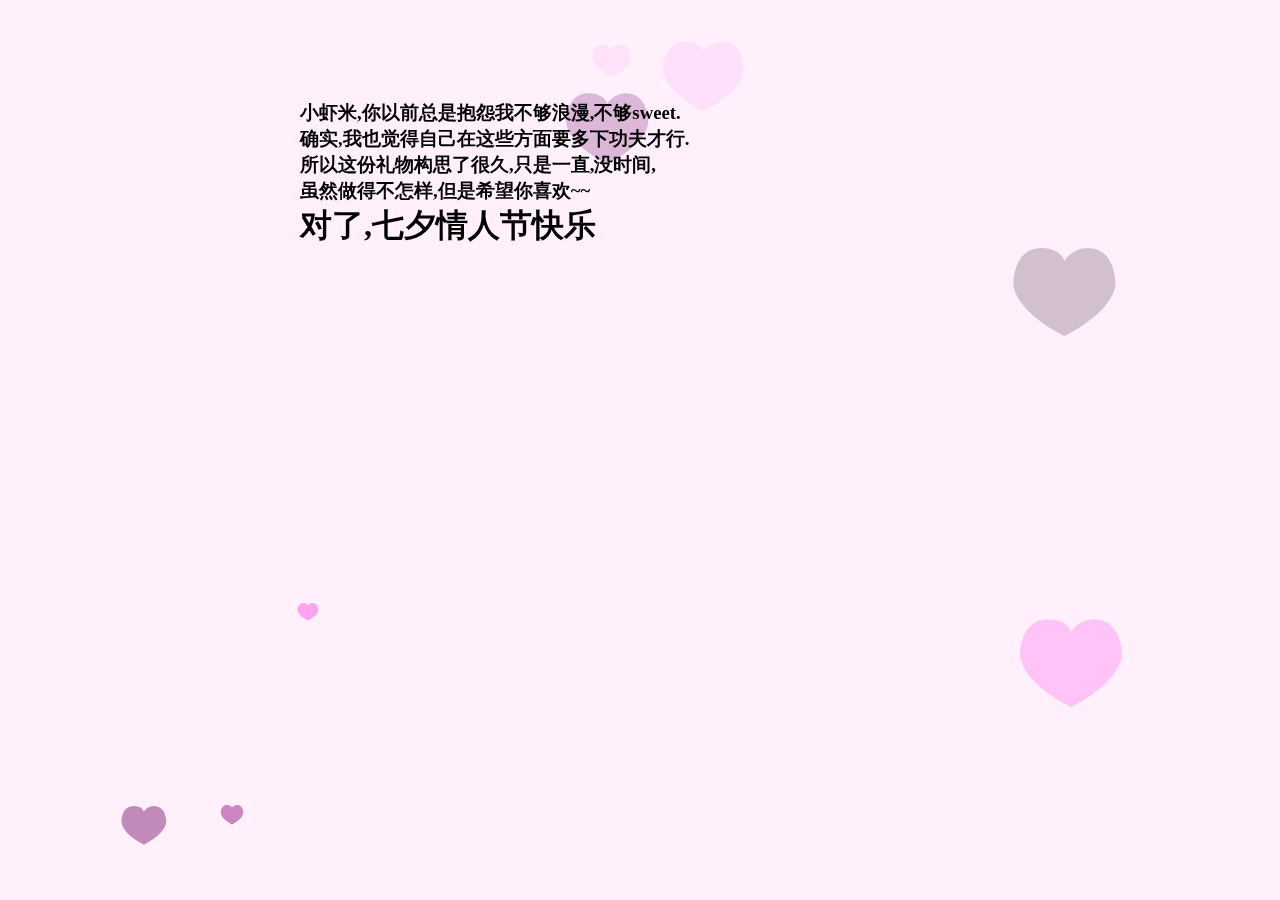
<file: heart/heart.html>
﻿<!DOCTYPE html PUBLIC "-//W3C//DTD XHTML 1.0 Transitional//EN" "http://www.w3.org/TR/xhtml1/DTD/xhtml1-transitional.dtd">
<html xmlns="http://www.w3.org/1999/xhtml">
<head>
    <meta http-equiv="Content-Type" content="text/html; charset=utf-8" />
    <title>canvas</title>
    <style type="text/css">
        *
        {
            margin: 0;
            padding: 0;
        }
        #main
        {
            position: absolute;
            top: 100px;
            left: 300px;
            cursor: pointer;
        }
    </style>
    <script src="jquery.min.js"></script>
    <script type="text/javascript" src="canvas_bg.js"></script>
    <script type="text/javascript">
        window.onload = function () {
            setTimeout(function () { go(); }, 8000);
        }
        function go() {
            $('body').animate({ "opacity": 0.5 }, 3000, function () {
                window.location.href = "../photo/photo.html";
            })
        }
    </script>
</head>
<body>
    <canvas id="c" style="position: absolute; z-index: -1; text-align: center;"></canvas>
    <div id="main">
        <h3>
            小虾米,你以前总是抱怨我不够浪漫,不够sweet.</h3>
        <h3>
            确实,我也觉得自己在这些方面要多下功夫才行.</h3>
        <h3>
            所以这份礼物构思了很久,只是一直,没时间,</h3>
        <h3>
            虽然做得不怎样,但是希望你喜欢~~</h3>
        <h1>
            对了,七夕情人节快乐</h1>
    </div>
</body>
</html>
</file>
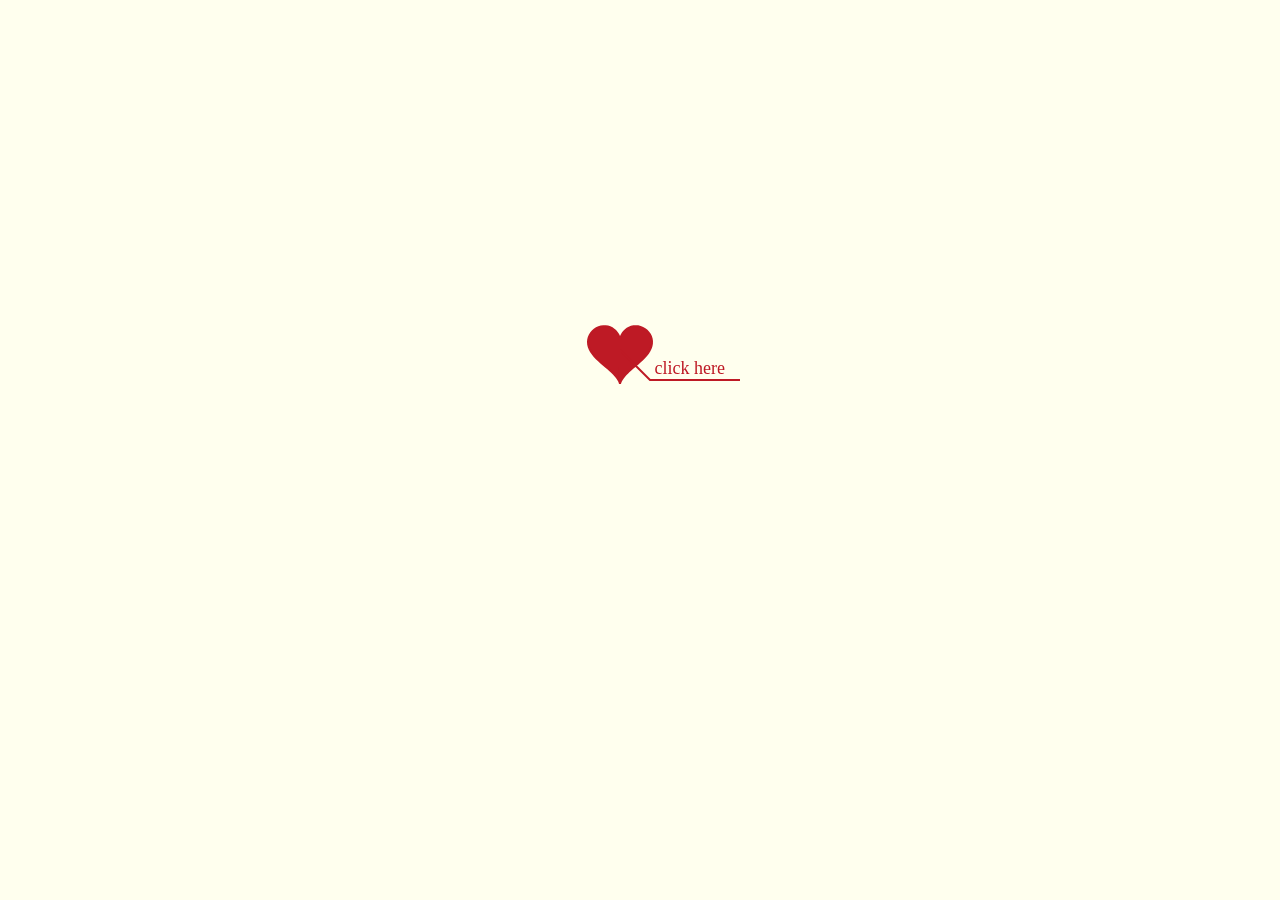
<file: love/Love.html>
﻿<!DOCTYPE html PUBLIC "-//W3C//DTD XHTML 1.0 Strict//EN" "http://www.w3.org/TR/xhtml1/DTD/xhtml1-strict.dtd">
<html xml:lang="en" xmlns="http://www.w3.org/1999/xhtml">
<head>
    <meta http-equiv="Content-Type" content="text/html; charset=utf-8" />
    <title>Love</title>
    <link type="text/css" rel="stylesheet" href="./Love_files/default.css">
    <script type="text/javascript" src="./Love_files/jquery.min.js"></script>
    <script type="text/javascript" src="./Love_files/jscex.min.js"></script>
    <script type="text/javascript" src="./Love_files/jscex-parser.js"></script>
    <script type="text/javascript" src="./Love_files/jscex-jit.js"></script>
    <script type="text/javascript" src="./Love_files/jscex-builderbase.min.js"></script>
    <script type="text/javascript" src="./Love_files/jscex-async.min.js"></script>
    <script type="text/javascript" src="./Love_files/jscex-async-powerpack.min.js"></script>
    <script type="text/javascript" src="./Love_files/functions.js"></script>
    <script type="text/javascript" src="./Love_files/love.js"></script>
</head>
<body>
    <div id="main">
        <div id="error">
            亲，您使用的浏览器无法支持即将显示的内容，请换成谷歌(<a href="http://www.google.cn/chrome/intl/zh-CN/landing_chrome.html?hl=zh-CN&brand=CHMI">Chrome</a>)或者火狐(<a
                href="http://firefox.com.cn/download/">Firefox</a>)浏览器哟~</div>
        <div id="wrap">
            <div id="text">
                <div id="code">
                    <span class="say">首先，恭喜小宝贝,小虾米,找到神秘入口和神秘宝藏。</span><br>
                    <span class="say">她就是我们的love，隐藏在我们生活中的点点滴滴，</span><br>
                    <span class="say">偷偷的茁壮成长着。</span><br>
                    <span class="say">不知不觉,我们在一起1200多天了。</span><br>
                    <span class="say">每次翻开相册，看到我们在生活的滴滴点点，</span><br>
                    <span class="say">都会不由自主的笑起来</span><br>
                    <span class="say">在这1200多天里，我们开心过，吵架过，幸福过，</span><br>
                    <span class="say">当然也做过很多傻事，但是很庆幸，这一路都有你，</span><br>
                    <span class="say">很庆幸我们没有放弃彼此，坚持下来。</span><br>
                    <span class="say">从早安后的早餐到晚餐后的晚安</span><br>
                    <span class="say">从黎明后的太阳到深夜里的月光</span><br>
                    <span class="say">虽然我们的物理距离有150多公里</span><br>
                    <span class="say">但是，我们的心从未分开过！</span><br>
                    <br>
                    <span class="say">未来的日子还很长，余生请多指教！</span><br>
                    <br>
                    <span class="say"><span class="space"></span>-- Yours, 铭铭.</span>
                </div>
            </div>
            <div id="clock-box">
                <a>铭铭</a> 与 <a>露露</a> 在一起的
                <div id="clock">
                </div>
            </div>
            <canvas id="canvas" width="1100" height="680"></canvas>
        </div>
        <!--<audio src="love.mp3" autoplay="autoplay" loop="loop"></audio>-->
    </div>
    <script>
    </script>
    <script>
    (function(){
        var canvas = $('#canvas');
        if (!canvas[0].getContext) {
            $("#error").show();
            return false;
        }
        var width = canvas.width();
        var height = canvas.height();
        
        canvas.attr("width", width);
        canvas.attr("height", height);
        var opts = {
            seed: {
                x: width / 2 - 20,
                color: "rgb(190, 26, 37)",
                scale: 2
            },
            branch: [
                [535, 680, 570, 250, 500, 200, 30, 100, [
                    [540, 500, 455, 417, 340, 400, 13, 100, [
                        [450, 435, 434, 430, 394, 395, 2, 40]
                    ]],
                    [550, 445, 600, 356, 680, 345, 12, 100, [
                        [578, 400, 648, 409, 661, 426, 3, 80]
                    ]],
                    [539, 281, 537, 248, 534, 217, 3, 40],
                    [546, 397, 413, 247, 328, 244, 9, 80, [
                        [427, 286, 383, 253, 371, 205, 2, 40],
                        [498, 345, 435, 315, 395, 330, 4, 60]
                    ]],
                    [546, 357, 608, 252, 678, 221, 6, 100, [
                        [590, 293, 646, 277, 648, 271, 2, 80]
                    ]]
                ]] 
            ],
            bloom: {
                num: 700,
                width: 1080,
                height: 650,
            },
            footer: {
                width: 1200,
                height: 5,
                speed: 10,
            }
        }
        var tree = new Tree(canvas[0], width, height, opts);
        var seed = tree.seed;
        var foot = tree.footer;
        var hold = 1;
        canvas.click(function(e) {
            var offset = canvas.offset(), x, y;
            x = e.pageX - offset.left;
            y = e.pageY - offset.top;
            if (seed.hover(x, y)) {
                hold = 0; 
                canvas.unbind("click");
                canvas.unbind("mousemove");
                canvas.removeClass('hand');
            }
        }).mousemove(function(e){
            var offset = canvas.offset(), x, y;
            x = e.pageX - offset.left;
            y = e.pageY - offset.top;
            canvas.toggleClass('hand', seed.hover(x, y));
        });
        var seedAnimate = eval(Jscex.compile("async", function () {
            seed.draw();
            while (hold) {
                $await(Jscex.Async.sleep(10));
            }
            while (seed.canScale()) {
                seed.scale(0.95);
                $await(Jscex.Async.sleep(10));
            }
            while (seed.canMove()) {
                seed.move(0, 2);
                foot.draw();
                $await(Jscex.Async.sleep(10));
            }
        }));
        var growAnimate = eval(Jscex.compile("async", function () {
            do {
                tree.grow();
                $await(Jscex.Async.sleep(10));
            } while (tree.canGrow());
        }));
        var flowAnimate = eval(Jscex.compile("async", function () {
            do {
                tree.flower(2);
                $await(Jscex.Async.sleep(10));
            } while (tree.canFlower());
        }));
        var moveAnimate = eval(Jscex.compile("async", function () {
            tree.snapshot("p1", 240, 0, 610, 680);
            while (tree.move("p1", 500, 0)) {
                foot.draw();
                $await(Jscex.Async.sleep(10));
            }
            foot.draw();
            tree.snapshot("p2", 500, 0, 610, 680);
            // 会有闪烁不得意这样做, (＞﹏＜)
            canvas.parent().css("background", "url(" + tree.toDataURL('image/png') + ")");
            canvas.css("background", "#ffe");
            $await(Jscex.Async.sleep(300));
            canvas.css("background", "none");
        }));
        var jumpAnimate = eval(Jscex.compile("async", function () {
            var ctx = tree.ctx;
            while (true) {
                tree.ctx.clearRect(0, 0, width, height);
                tree.jump();
                foot.draw();
                $await(Jscex.Async.sleep(25));
            }
        }));
        var textAnimate = eval(Jscex.compile("async", function () {
            var together = new Date();
            together.setFullYear(2015, 2, 28);
            together.setHours(21);
            together.setMinutes(50);
            together.setSeconds(10);
            together.setMilliseconds(0);
            $("#code").show().typewriter();
            $("#clock-box").fadeIn(500);
            while (true) {
                timeElapse(together);
                $await(Jscex.Async.sleep(1000));
            }
        }));
        var runAsync = eval(Jscex.compile("async", function () {
            $await(seedAnimate());
            $await(growAnimate());
            $await(flowAnimate());
            $await(moveAnimate());
            textAnimate().start();
            $await(jumpAnimate());
        }));
        runAsync().start();
    })();
    </script>
</body>
</html>
</file>
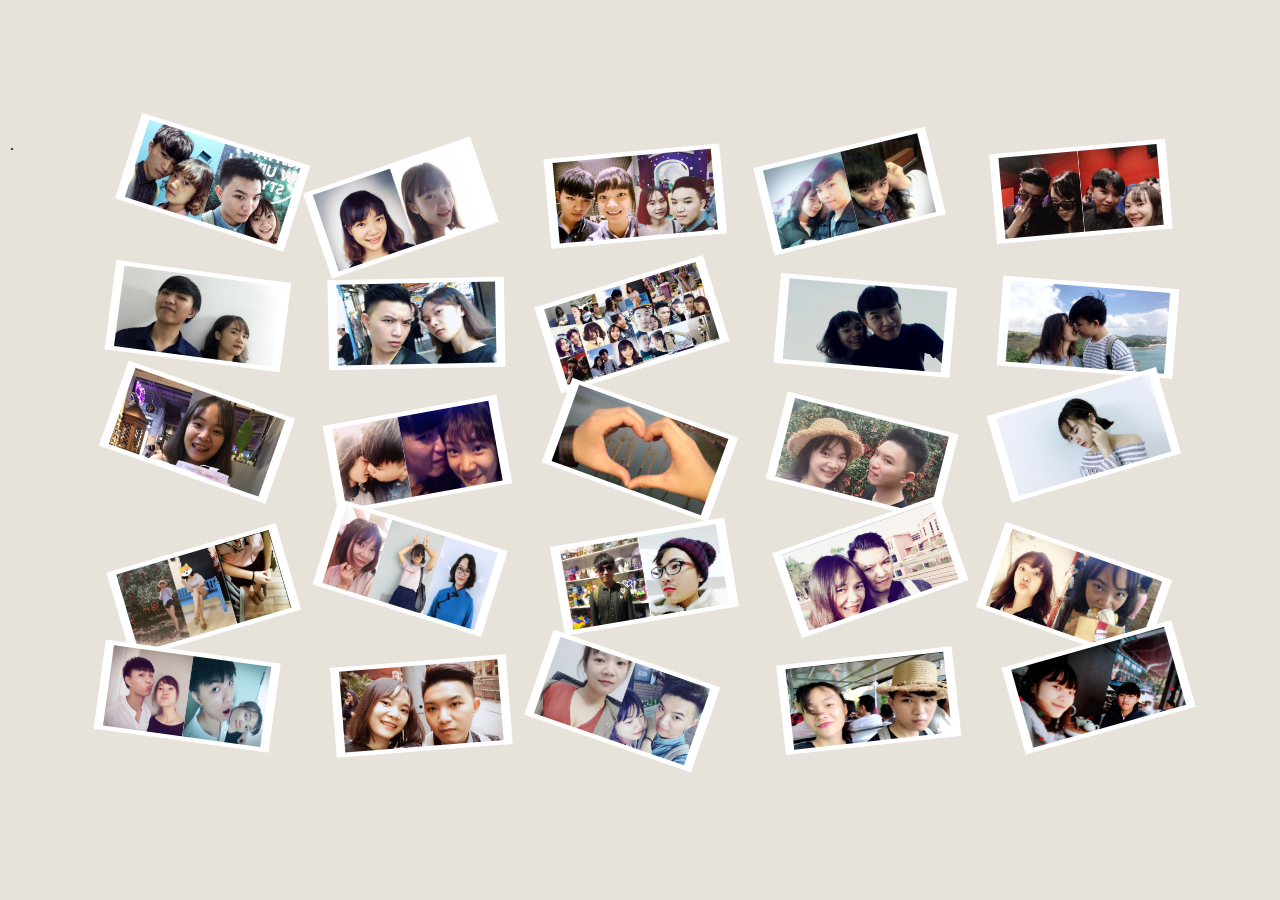
<file: photo/photo.html>
<!DOCTYPE html>
<html lang="en">
<head>
    <meta charset="UTF-8">
    <title>相册</title>
    <style>
        * {
            margin: 0;
            padding: 0
        }
        ul {
            list-style: none
        }

        #wrap {
            width: 980px;
            height: 500px;
        }

        #wrap li {
            position: absolute;
            left: 0;
            top: 0;
            transition: transform 1500ms ease-out;
            background-color: white;
        }

        .box {
            width: 100%;
            height: 100%;
            background-size: cover;
            transition: transform 1500ms ease-out;
        }

        .center {
            margin: auto;
            position: absolute;
            left: 0;
            right: 0;
            top: 0;
            bottom: 0;

        }
    </style>
    <script src="js/jquery-3.1.0.min.js"></script>
    <script type="text/javascript">
        function init () {
            var collums = 5;//列
            var rows = 5;//行
            var wrap = $('#wrap');
            var w = wrap.width() / rows;
            var h = wrap.height() / collums;


            for (var r = 0; r < rows; r++) {
                for (var c = 0; c < collums; c++) {

                    $('<li><div class="box"></div></li>').width(w).height(h)
                            .css({
                                'left': w * c + 'px',
                                'top': h * r + 'px',
                                'transform': 'scale(0.9) rotate(' + (Math.random() * 40 - 20) + 'deg) ' +
                                'translateX(' + (30*c-60) + 'px)' +
                                'translateY(' + (30*r-60) + 'px)'
                            })
                            .find('.box')
                            .css({
                                'background-image': 'url(images/' + (r * collums + c) + '.jpg)',
                                'transform': 'scale(0.9)'
                            })
                            .end()
                            .appendTo(wrap)
                }
            }

            var change = true;
            wrap.find('li').on('click', function () {
                if (change == true) {
                    var bgImg = $(this).find('div').css('background-image');
                    var bgLeft = 0;
                    var bgTop = 0;
                    $('#wrap li').each(function (index) {
                        var $this=$(this);
                        $(this).delay(40*index).animate({"opacity":0},200, function () {
                            $this.css({
                                'transform': ' rotate(0deg) ' +
                                'translateX(0)' +
                                'translateY(0)'
                            });
                            $this.find('div').css({
                                'background-image': bgImg,
                                'background-size': 'auto',
                                'backgroundPositionX': -bgLeft,
                                'backgroundPositionY': -bgTop,
                                'transform': 'scale(1)'
                            });
                            bgLeft += 196;
                            if (bgLeft >= 980) {
                                bgTop += 100;
                                bgLeft = 0;
                            }
                            $this.animate({"opacity":1},300);
                        })




                    });
                    
                    change = false;

                } else if (change == false) {
                    $('#wrap li').each(function (index) {
                        var c=index %collums;
                        var r=parseInt(index/collums);
                        var $this=$(this);
                        $(this).delay(40*index).animate({"opacity":0},200, function () {
                            $this.css({
                                'transform': 'rotate(' + (Math.random() * 40 - 20) + 'deg)' +
                                'translateX(' + (30*c-60) + 'px)' +
                                'translateY(' + (30 * r - 60) + 'px)'
                            });
                            $this.find('div').css({
                                'background-image': 'url(images/' + index + '.jpg)',
                                'background-size': 'cover',
                                'transform': 'scale(0.9)'
                            });
                            $this.animate({"opacity":1},200);
                        })

                    });
                    change = true;
                }
            })
        }
    </script>

    <script type="text/javascript">
        window.onload = function () {
                init()

            }
            function go() {
                $('body').animate({ "opacity": 0.5 }, 800, function () {
                    window.location.href = "../love/Love.html";
                })
            }
    </script>
</head>
<body style="background-color: #e8e3da;">
<a onclick="return go()" style="margin-left:10px;cursor:pointer">.</a>
<canvas id="a"></canvas>
<script>
    var c=document.getElementById("c");
    var	ctx=c.getContext("2d");
    c.width=window.innerWidth;
    c.height=window.innerHeight;
    //				ctx.fillRect(0,0,100,100);
    //				a,b,c,d分别代表x方向偏移,y方向偏移,宽，高
    var string1 = "abcdefghijklmnopqrstuvwxyz";
    string1.split("");
    var fontsize=20;
    columns=c.width/fontsize;
    var drop = [];
    for(var x=0;x<columns;x++)
    {
        drop[x]=0;
    }
    function drap(){
        ctx.fillStyle="rgba(0,0,0,0.07)";
        ctx.fillRect(0,0,c.width,c.height);
        ctx.fillStyle="#0F0";
        ctx.font=fontsize+"px arial";
        for(var i=0;i<drop.length;i++){
            var text1=string1[Math.floor(Math.random()*string1.length)];
            ctx.fillText(text1,i*fontsize,drop[i]*fontsize);
            drop[i]++;
            if(drop[i]*fontsize>c.height&&Math.random()>0.9){//90%的几率掉落
                drop[i]=0;
            }
        }
    }
    setInterval(drap,20);
</script>
<ul id="wrap" class="center">
</ul>

</body>
</html>
</file>
<file: love/Love_files/default.css>
body{margin:0;padding:0;background:#ffe;font-size:14px;font-family:sans-serif;color:#231F20;overflow:auto}
a {color:#000;font-size:14px;}
#main{width:100%;}
#wrap{position:relative;margin:0 auto;width:1100px;height:680px;margin-top:10px;}
#text{width:400px;height:425px;left:60px;top:80px;position:absolute;}
#code{display:none;font-size:16px;}
#clock-box {position:absolute;left:60px;top:550px;font-size:28px;display:none;}
#clock-box a {font-size:28px;text-decoration:none;}
#clock{margin-left:48px;}
#clock .digit {font-size:64px;}
#canvas{margin:0 auto;width:1100px;height:680px;}
#error{margin:0 auto;text-align:center;margin-top:60px;display:none;}
.hand{cursor:pointer;}
.say{margin-left:5px;}
.space{margin-right:150px;}
</file>
